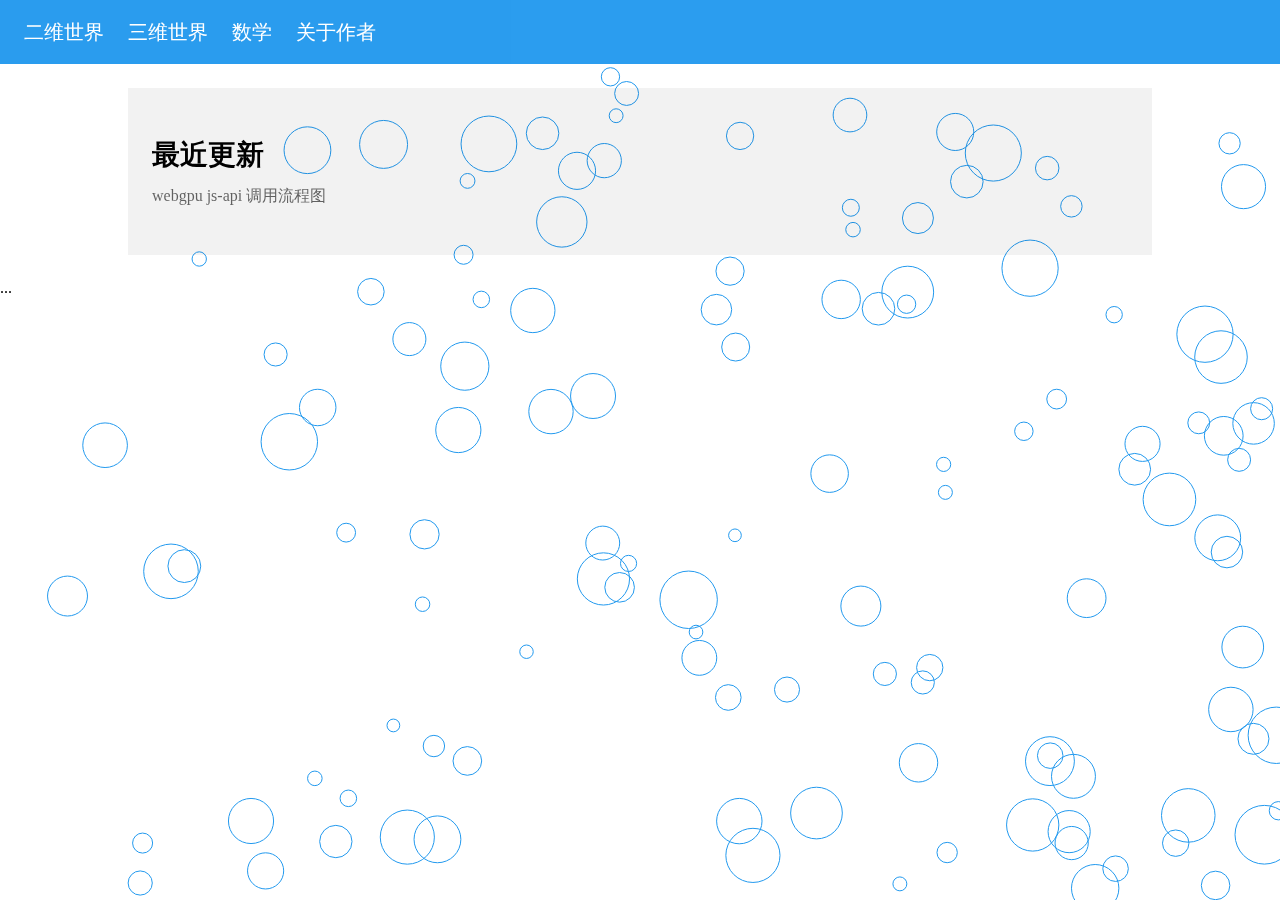
<file: index.html>
<!DOCTYPE html>
<html lang="en">
<head>
  <meta charset="UTF-8">
  <meta http-equiv="X-UA-Compatible" content="IE=edge">
  <meta name="viewport" content="width=device-width, initial-scale=1.0">
  <title>暗夜的风雪</title>
  <link rel="stylesheet" href="./css/common.css">
  <link rel="stylesheet" href="./css/index.css">
</head>
<body>
  <canvas id="box"></canvas>
  <header>
    <ul>
      <li><span>二维世界</span></li>
      <li><span>三维世界</span></li>
      <li><span>数学</span></li>
      <li><span>关于作者</span></li>
    </ul>
  </header>
  <div class="content">
    <h3 class="main-title">最近更新</h3>
    <ul class="main-list">
      <li class="main-list-item">
        <a href="./pages/three-dimension/webgpu/render.html">webgpu js-api 调用流程图</a>
      </li>
    </ul>
  </div>
  <footer>
    ...
  </footer>
  <script src="./js/index.js"></script>
</body>
</html>
</file>
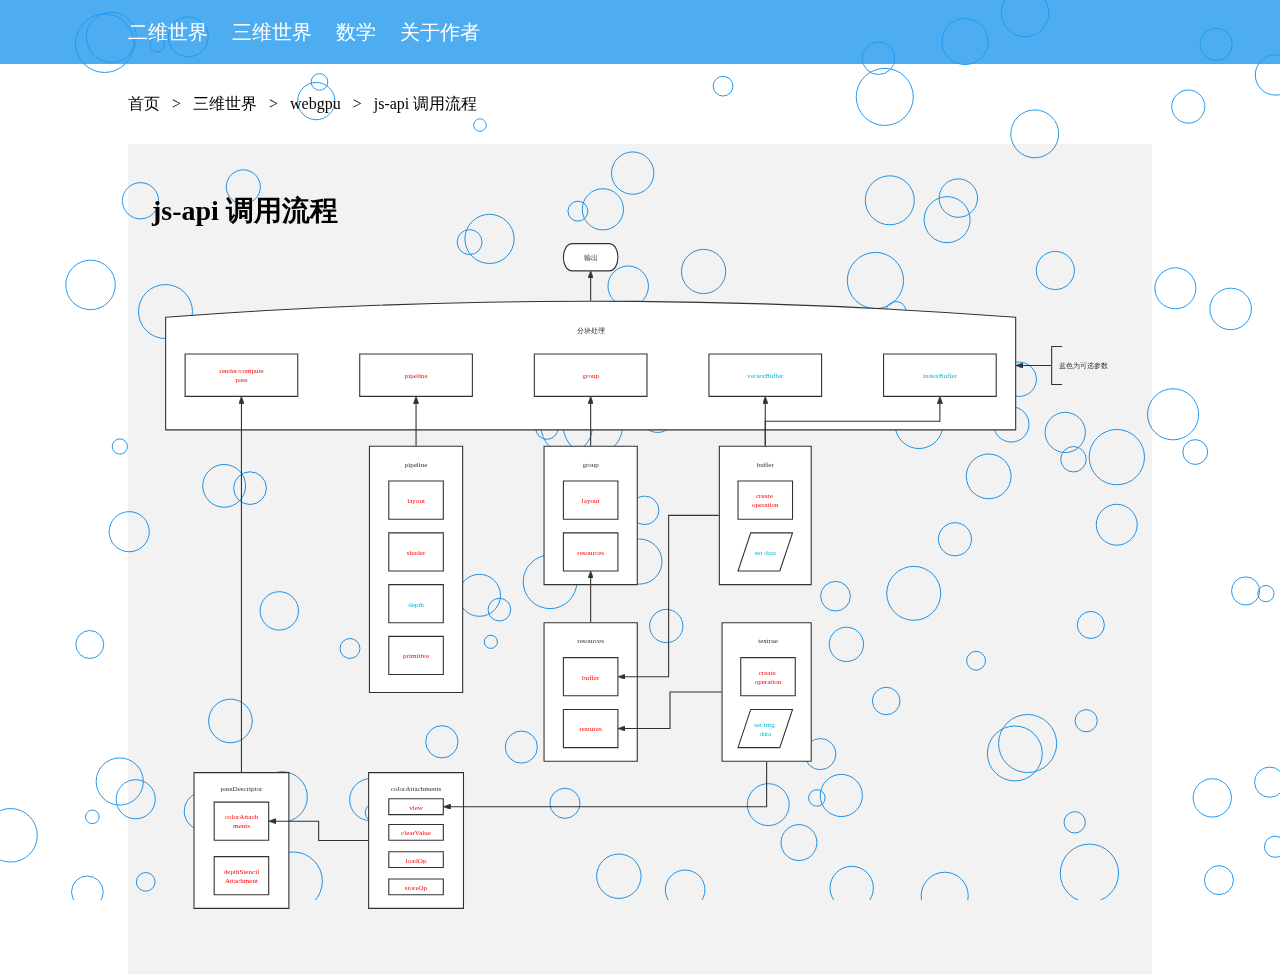
<file: pages/three-dimension/webgpu/render.html>
<!DOCTYPE html>
<html lang="en">
<head>
  <meta charset="UTF-8">
  <meta http-equiv="X-UA-Compatible" content="IE=edge">
  <meta name="viewport" content="width=device-width, initial-scale=1.0">
  <title>webgpu js-api 调用流程</title>
  <link rel="stylesheet" href="../../../css/common.css">
  <link rel="stylesheet" href="../../../css/detail.css">
</head>
<body>
  <canvas id="box"></canvas>
  <header>
    <ul>
      <li><span>二维世界</span></li>
      <li><span>三维世界</span></li>
      <li><span>数学</span></li>
      <li><span>关于作者</span></li>
    </ul>
  </header>
  <ul class="bread-menu">
    <li>首页</li>
    <li>三维世界</li>
    <li>webgpu</li>
    <li>js-api 调用流程</li>
  </ul>
  <div class="content detail-content">
    <h3>js-api 调用流程</h3>
    <img src="../../../assets/webgpu-render-flow.svg" alt="">
  </div>
  <script src="../../../js/index.js"></script>
</body>
</html>
</file>
<file: css/common.css>
* {
  margin: 0;
  padding: 0;
}

html, body {
  width: 100%;
  height: 100%;
}

ul, li {
  list-style: none;
}

a {
  text-decoration: none;
}

canvas {
  position: fixed;
  z-index: 0;
  width: 100%;
  height: 100%;
}

header, .bread-menu, .content, footer {
  position: relative;
  z-index: 1;
}

header {
  background-color: rgba(34, 153, 238, 0.8);
  height: 64px;
  width: 100%;
}

header ul {
  display: flex;
  align-items: center;
  width: 80%;
  height: 100%;
  margin: 0 auto;
}

header ul li {
  height: 100%;
  padding: 0 12px;
  display: flex;
  align-items: center;
  font-size: 20px;
  color: rgb(255, 255, 255);
  transition: all .3s;
  cursor: pointer;
}

header ul li:first-child {
  padding-left: 0;
}

header ul li:hover {
  color: rgba(255, 255, 255, 0.734);
}

.bread-menu {
  width: 80%;
  margin: 24px auto 0 auto;
  height: 32px;
  display: flex;
}

.bread-menu li {
  margin-right: 12px;
  display: flex;
  align-items: center;
}

.bread-menu li::after {
  content: '>';
  margin-left: 12px;
}
.bread-menu li:last-child::after {
  content: '';
}

.content {
  width: 80%;
  margin: 24px auto;
  padding: 48px 24px;
  box-sizing: border-box;
  background-color: rgba(0, 0, 0, 0.05);
}

.main-title {
  font-size: 28px;
  margin-bottom: 12px;
}

.main-list-item a {
  color: rgba(0, 0, 0, 0.6);
  cursor: pointer;
  transition: all .3s;
}

.main-list-item a:hover {
  color: rgba(0, 0, 0, 0.9);
}
</file>
<file: css/index.css>
canvas {
  position: fixed;
  z-index: 0;
  width: 100%;
  height: 100%;
}

header, content, .footer {
  position: relative;
  z-index: 1;
}

header ul {
  height: 64px;
  display: flex;
  align-items: center;
  width: 100%;
  padding: 0 24px;
  box-sizing: border-box;
  background-color: rgba(34, 153, 238, 0.8);
}

header ul li {
  height: 100%;
  padding: 0 12px;
  display: flex;
  align-items: center;
  font-size: 20px;
  color: rgb(255, 255, 255);
  transition: all .3s;
  cursor: pointer;
}

header ul li:hover {
  color: rgba(255, 255, 255, 0.734);
}

.content {
  
}
</file>
<file: css/detail.css>
.detail-content h3 {
  text-align: left;
  font-size: 28px;
}

.detail-content img {
  max-width: 100%;
  max-height: 100%;
}
</file>
